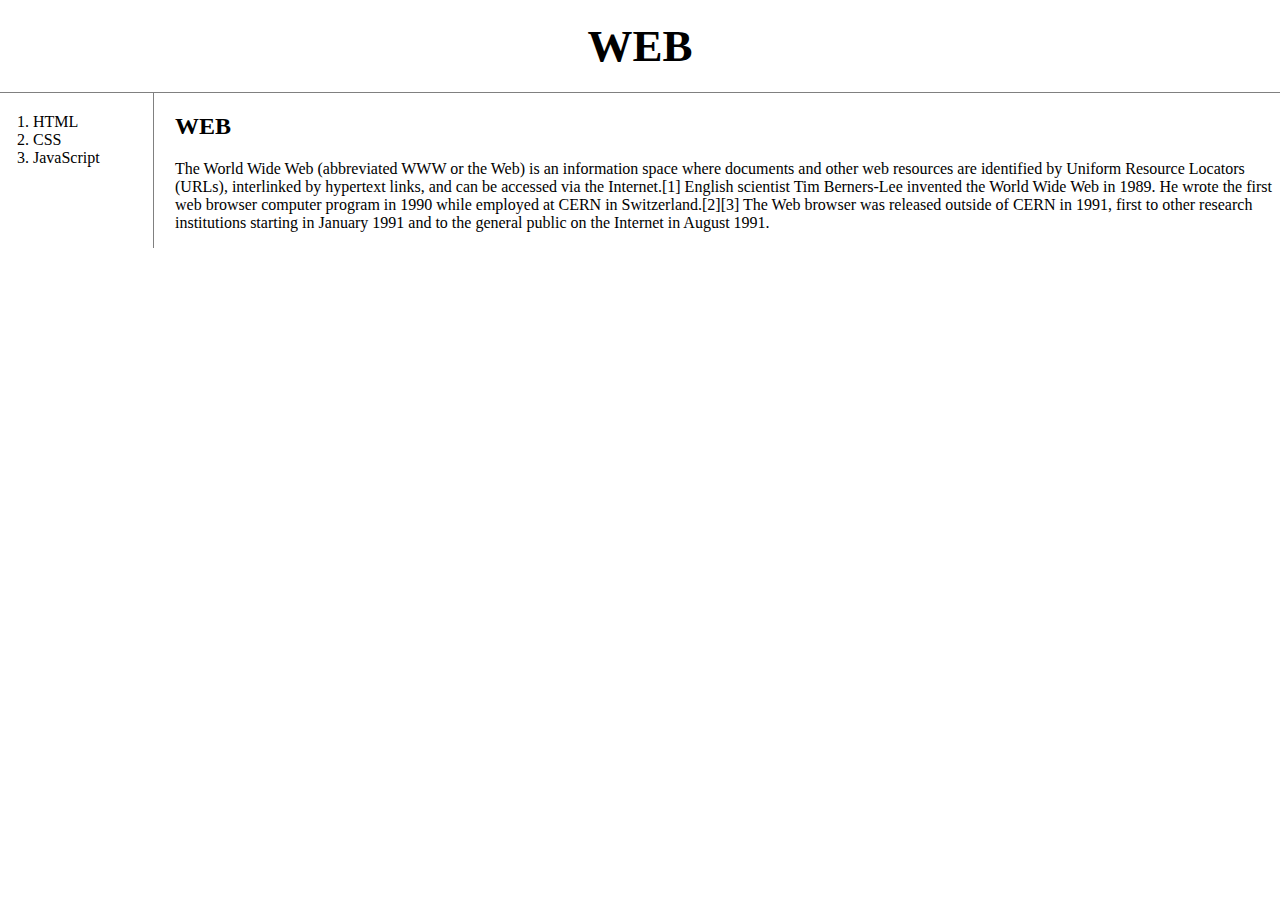
<file: index.html>
<!doctype html>
<html>
<head>
  <title>WEB1 - Welcome</title>
  <meta charset="utf-8">
    <link rel="stylesheet" href="style.css">
</head>
<body>
  <h1><a href="index.html">WEB</a></h1>
    <div id="grid">
  <ol>
    <li><a href="1.html">HTML</a></li>
    <li><a href="2.html">CSS</a></li>
    <li><a href="3.html">JavaScript</a></li>
  </ol>
    <div id="article">
  <h2>WEB</h2>
  <p>The World Wide Web (abbreviated WWW or the Web) is an information space where documents and other web resources are identified by Uniform Resource Locators (URLs), interlinked by hypertext links, and can be accessed via the Internet.[1] English scientist Tim Berners-Lee invented the World Wide Web in 1989. He wrote the first web browser computer program in 1990 while employed at CERN in Switzerland.[2][3] The Web browser was released outside of CERN in 1991, first to other research institutions starting in January 1991 and to the general public on the Internet in August 1991.
  </p>
</body>
</html>
</file>
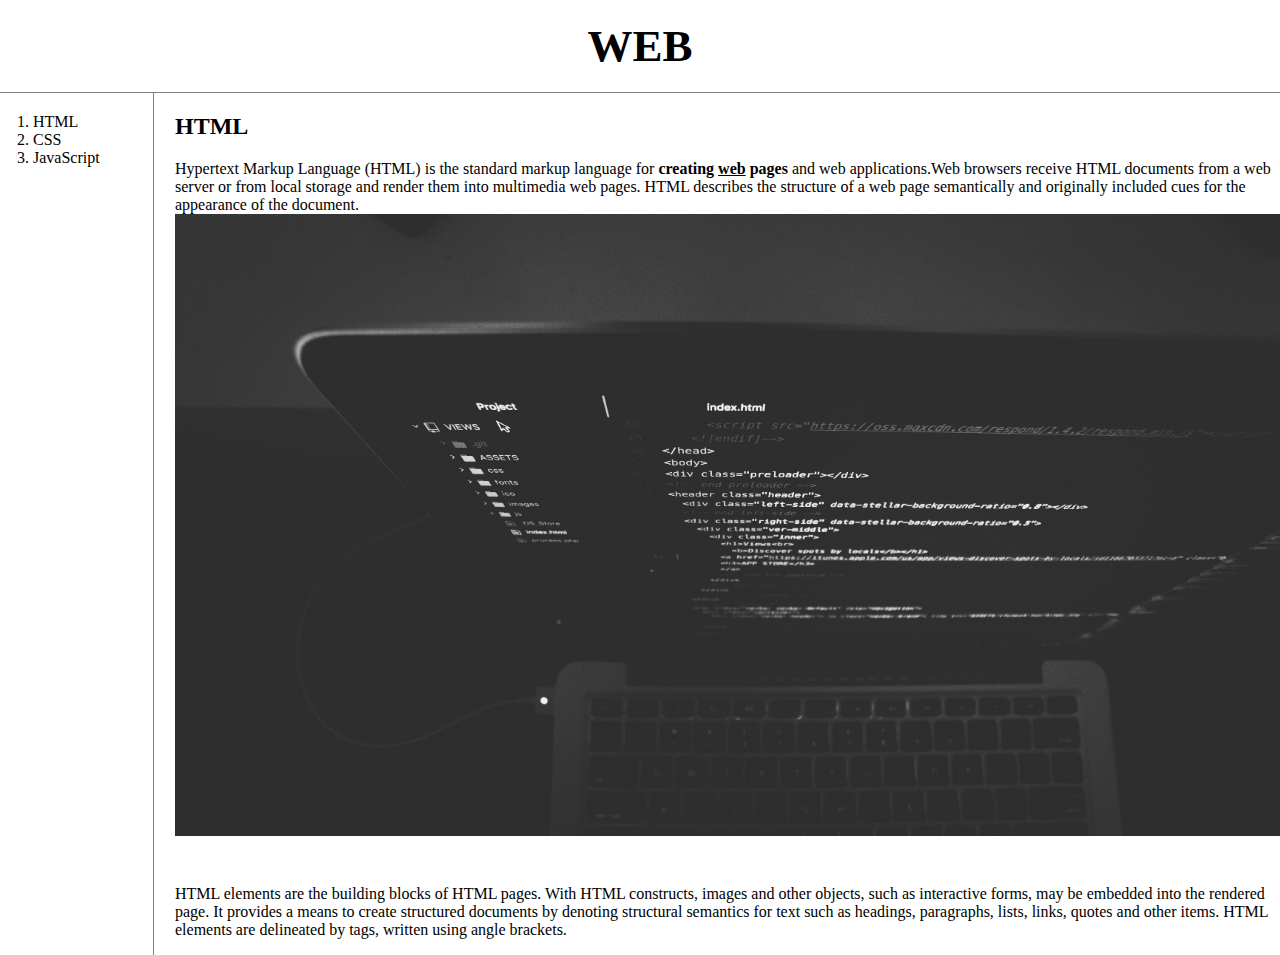
<file: 1.html>
<!doctype html>
<html>
<head>
  <title>WEB1 - HTML</title>
  <meta charset="utf-8">
  <link rel="stylesheet" href="style.css">
</head>
<body>
  <h1><a href="index.html">WEB</a></h1>
  <div id="grid">
  <ol>
    <li><a href="1.html">HTML</a></li>
    <li><a href="2.html">CSS</a></li>
    <li><a href="3.html">JavaScript</a></li>
  </ol>
    <div id="article">
  <h2>HTML</h2>
  <p><a href="https://www.w3.org/TR/html5/" target="_blank" title="html5 speicification">Hypertext Markup Language (HTML)</a> is the standard markup language for <strong>creating <u>web</u> pages</strong> and web applications.Web browsers receive HTML documents from a web server or from local storage and render them into multimedia web pages. HTML describes the structure of a web page semantically and originally included cues for the appearance of the document.
  <img src="coding.jpg" width="100%">
  </p><p style="margin-top:45px;">HTML elements are the building blocks of HTML pages. With HTML constructs, images and other objects, such as interactive forms, may be embedded into the rendered page. It provides a means to create structured documents by denoting structural semantics for text such as headings, paragraphs, lists, links, quotes and other items. HTML elements are delineated by tags, written using angle brackets.
  </p>
</body>
</html>
</file>
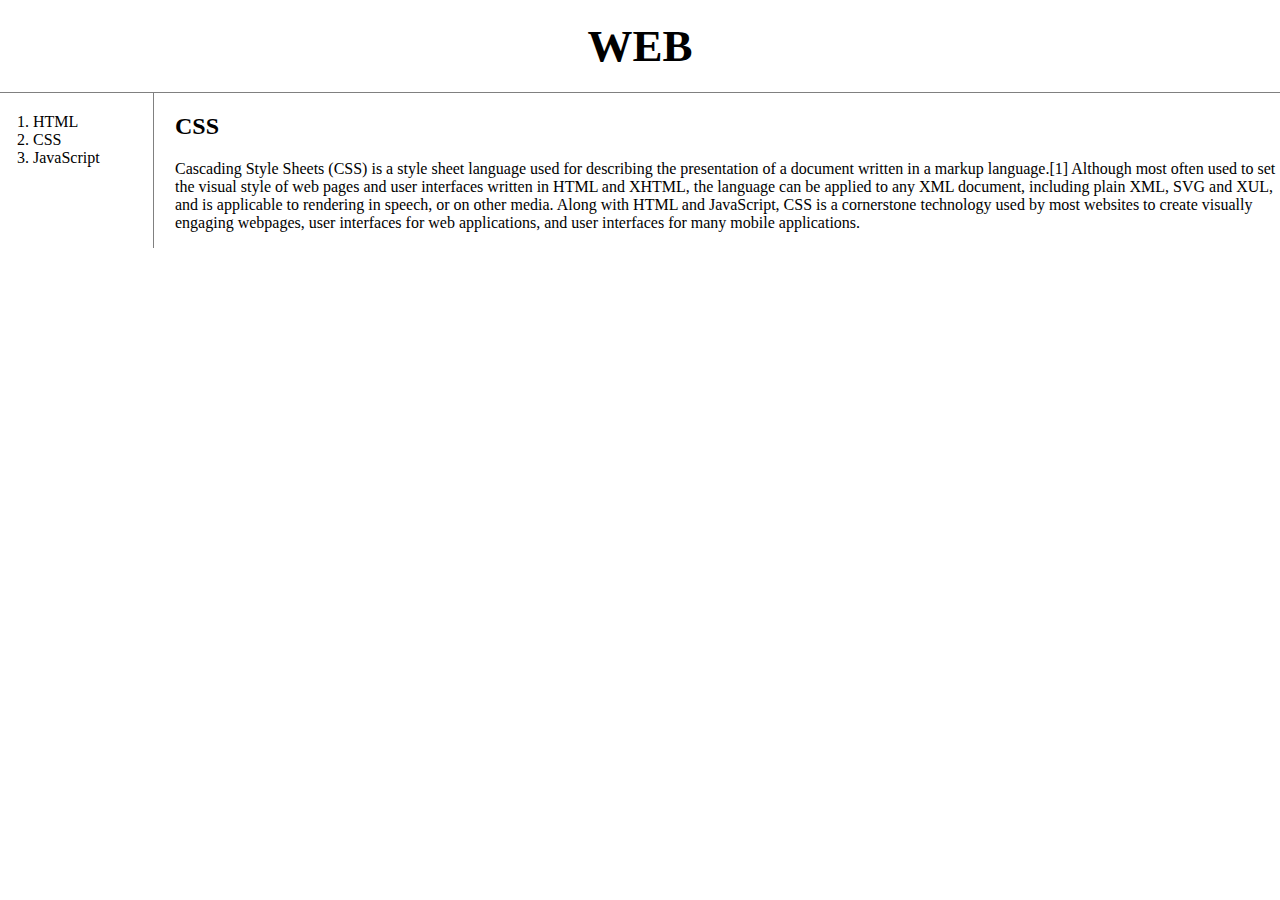
<file: 2.html>
<!doctype html>
<html>
<head>
  <title>WEB - CSS</title>
  <meta charset="utf-8">
  <link rel="stylesheet" href="style.css">
</head>
<body>
  <h1><a href="index.html">WEB</a></h1>
  <div id="grid">
    <ol>
      <li><a href="1.html">HTML</a></li>
      <li><a href="2.html">CSS</a></li>
      <li><a href="3.html">JavaScript</a></li>
    </ol>
    <div id="article">
        <h2>CSS</h2>
        <p>
          Cascading Style Sheets (CSS) is a style sheet language used for describing the presentation of a document written in a markup language.[1] Although most often used to set the visual style of web pages and user interfaces written in HTML and XHTML, the language can be applied to any XML document, including plain XML, SVG and XUL, and is applicable to rendering in speech, or on other media. Along with HTML and JavaScript, CSS is a cornerstone technology used by most websites to create visually engaging webpages, user interfaces for web applications, and user interfaces for many mobile applications.
        </p>
      </div>
  </div>
  </body>
  </html>
</file>
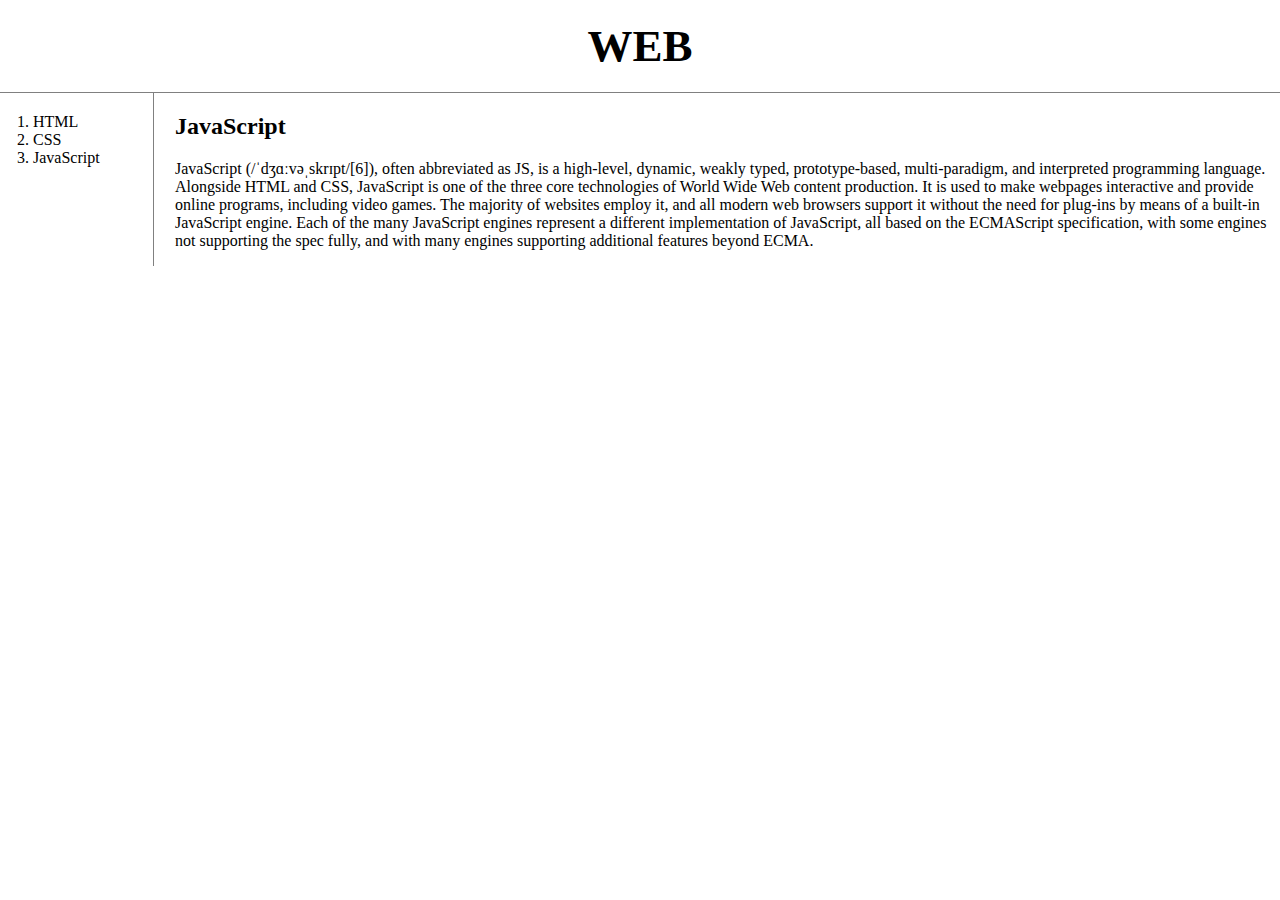
<file: 3.html>
<!doctype html>
<html>
<head>
  <title>WEB1 - JavaScript</title>
  <meta charset="utf-8">
    <link rel="stylesheet" href="style.css">
</head>
<body>
  <h1><a href="index.html">WEB</a></h1>
    <div id="grid">
  <ol>
    <li><a href="1.html">HTML</a></li>
    <li><a href="2.html">CSS</a></li>
    <li><a href="3.html">JavaScript</a></li>
  </ol>
    <div id="article">
  <h2>JavaScript</h2>
  <p>
    JavaScript (/ˈdʒɑːvəˌskrɪpt/[6]), often abbreviated as JS, is a high-level, dynamic, weakly typed, prototype-based, multi-paradigm, and interpreted programming language. Alongside HTML and CSS, JavaScript is one of the three core technologies of World Wide Web content production. It is used to make webpages interactive and provide online programs, including video games. The majority of websites employ it, and all modern web browsers support it without the need for plug-ins by means of a built-in JavaScript engine. Each of the many JavaScript engines represent a different implementation of JavaScript, all based on the ECMAScript specification, with some engines not supporting the spec fully, and with many engines supporting additional features beyond ECMA.
  </p>
</body>
</html>
</file>
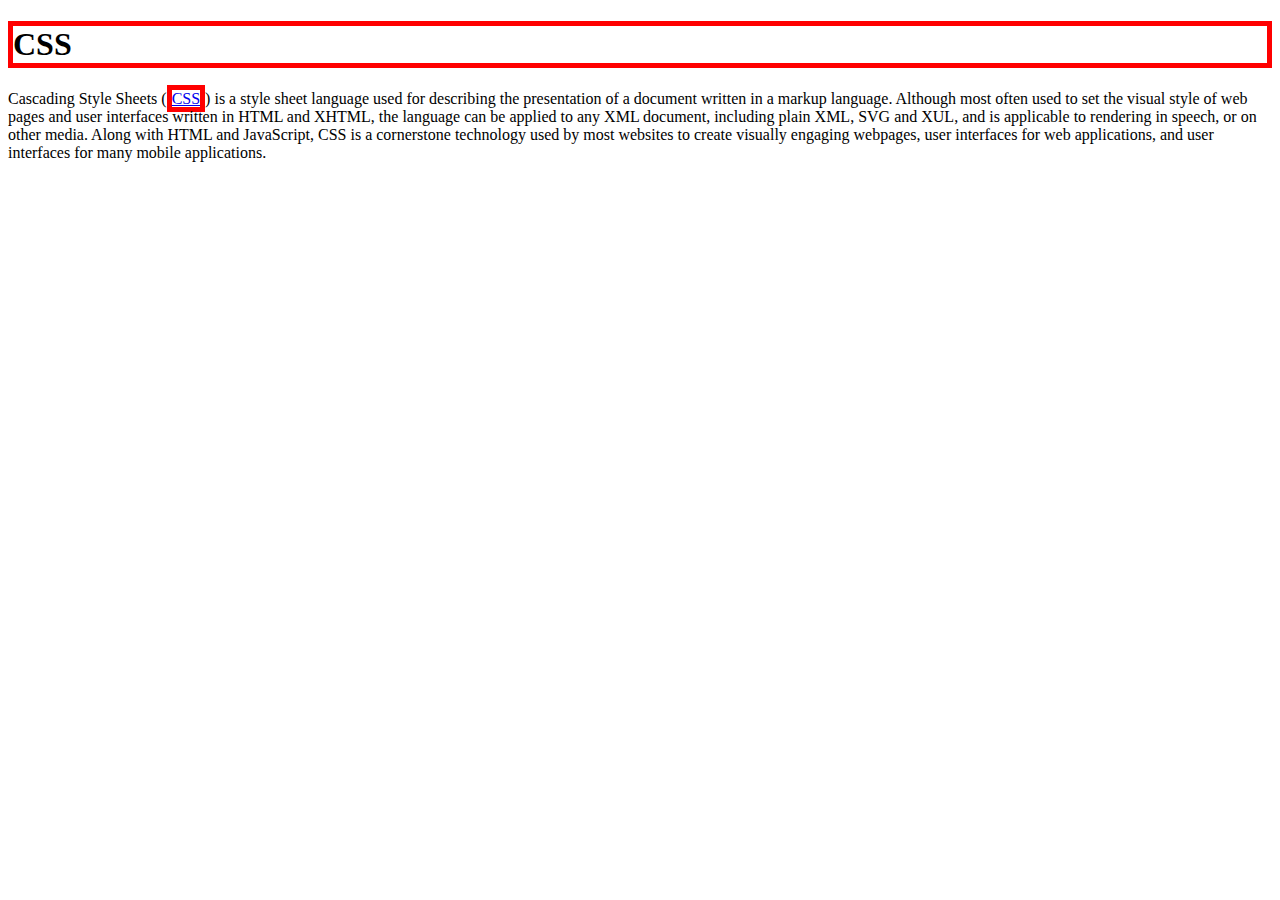
<file: box.html>
<!DOCTYPE html>
<html>
  <head>
    <meta charset="utf-8">
    <title></title>
    <style>
      /*
      block level element
      */
      h1 {
        border-width:5px;
        border-color:red;
        border-style: solid;
      }
      /*
      inline element
      */
      a {
        border-width:5px;
        border-color:red;
        border-style: solid;
      }

    </style>
  </head>
  <body>
    <h1>CSS</h1>
Cascading Style Sheets (<a href="https://en.wikipedia.org/wiki/CSS">CSS</a>) is a style sheet language used for describing the presentation of a document written in a markup language. Although most often used to set the visual style of web pages and user interfaces written in HTML and XHTML, the language can be applied to any XML document, including plain XML, SVG and XUL, and is applicable to rendering in speech, or on other media. Along with HTML and JavaScript, CSS is a cornerstone technology used by most websites to create visually engaging webpages, user interfaces for web applications, and user interfaces for many mobile applications.

  </body>
</html>
</file>
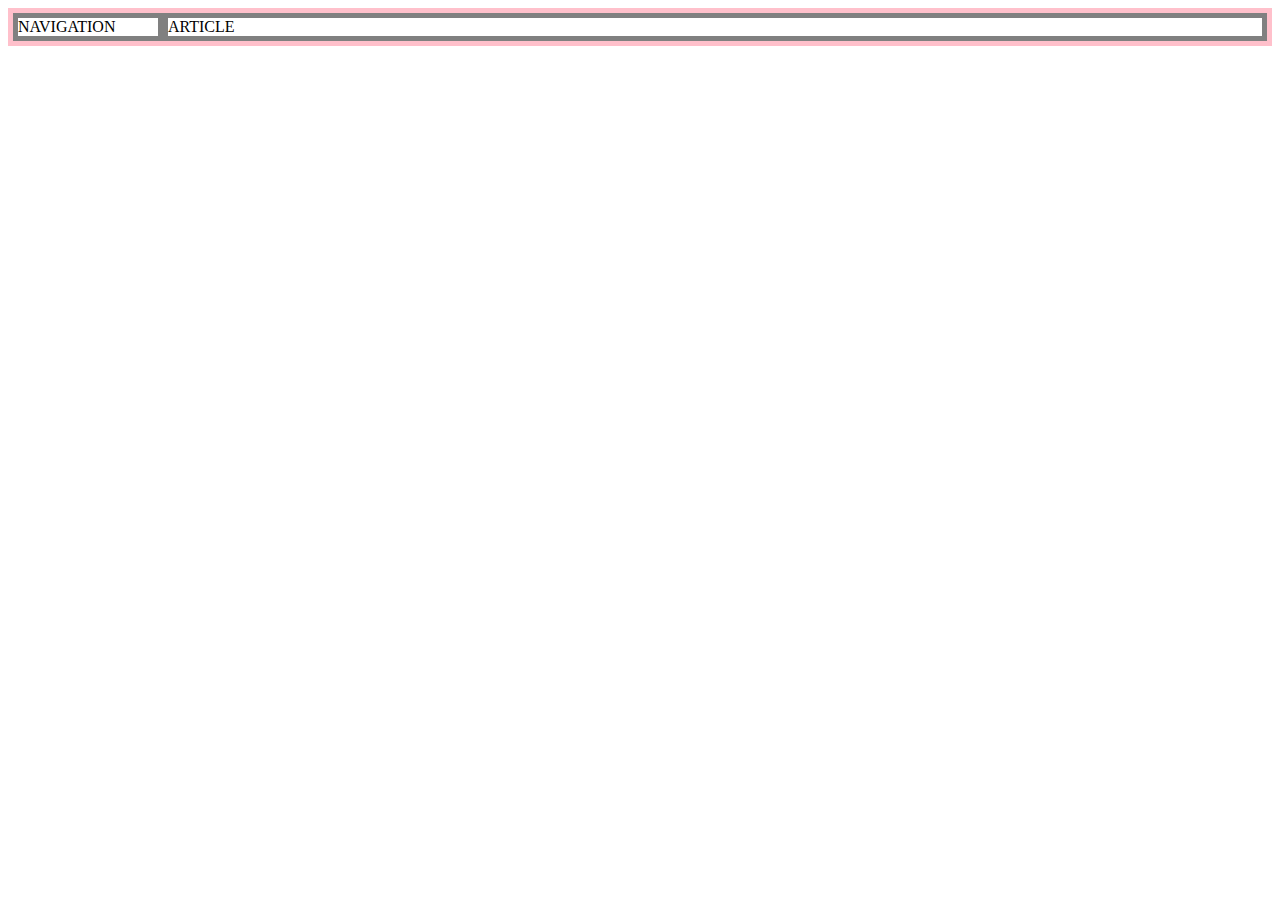
<file: grid.html>
<!DOCTYPE html>
<html lang="en" dir="ltr">
  <head>
    <meta charset="utf-8">
    <title></title>
    <style>
      #grid {
          border: 5px solid pink;
          display:grid;
          grid-template-columns:150px 1fr;
      }
    div {
      border: 5px solid gray;
    }
    </style>
  </head>
  <body>
    <div id="grid">
      <div>NAVIGATION </div>
      <div>ARTICLE</div>
        </div>

  </body>
</html>
</file>
<file: style.css>
body{
    margin:0;
  }
  a {
    color:black;
    text-decoration: none;
  }
  h1 {
    font-size:45px;
    text-align: center;
    border-bottom:1px solid gray;
    margin:0;
    padding:20px;
  }
  ol{
    border-right:1px solid gray;
    width:100px;
    margin:0;
    padding:20px;
  }
  #grid{
    display: grid;
    grid-template-columns: 150px 1fr;
  }
  #grid ol{
    padding-left:33px;
  }
  #grid #article{
    padding-left:25px;
  }
  @media(max-width:800px){
    #grid{
      display: block;
    }
    ol{
      border-right:none;
    }
    h1 {
      border-bottom:none;
    }
  }
</file>
